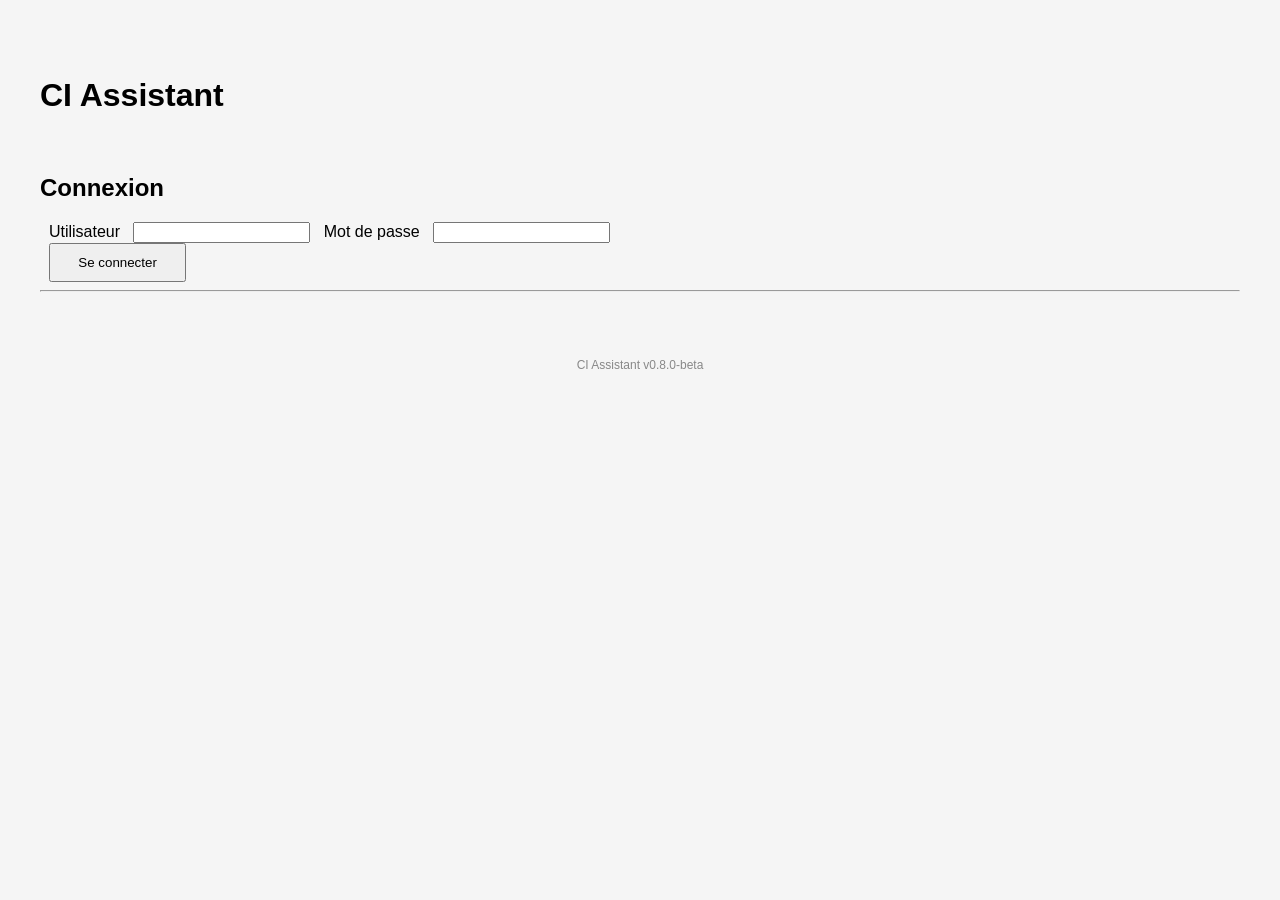
<file: login.html>
<!DOCTYPE html>
<html lang="fr">
 
<head>
 
<meta charset="UTF-8">
 
<title>
Connexion
</title>
 
<link
rel="stylesheet"
href="css/main.css">
 
</head>
 
<body>
 
<div class="container">
 
<h1>
CI Assistant
</h1>
 
<h2>
Connexion
</h2>
 
<label for="login">
Utilisateur
</label>
 
<input
type="text"
id="login">
 
<label for="password">
Mot de passe
</label>
 
<input
type="password"
id="password">
 
<br>
 
<button
type="button"
onclick="seConnecter()">
 
Se connecter
 
</button>
 
<hr>
 
<footer class="version"></footer>
 
</div>
 
<script src="js/version.js"></script>
<script src="js/auth.js"></script>
 
</body>
 
</html>
</file>
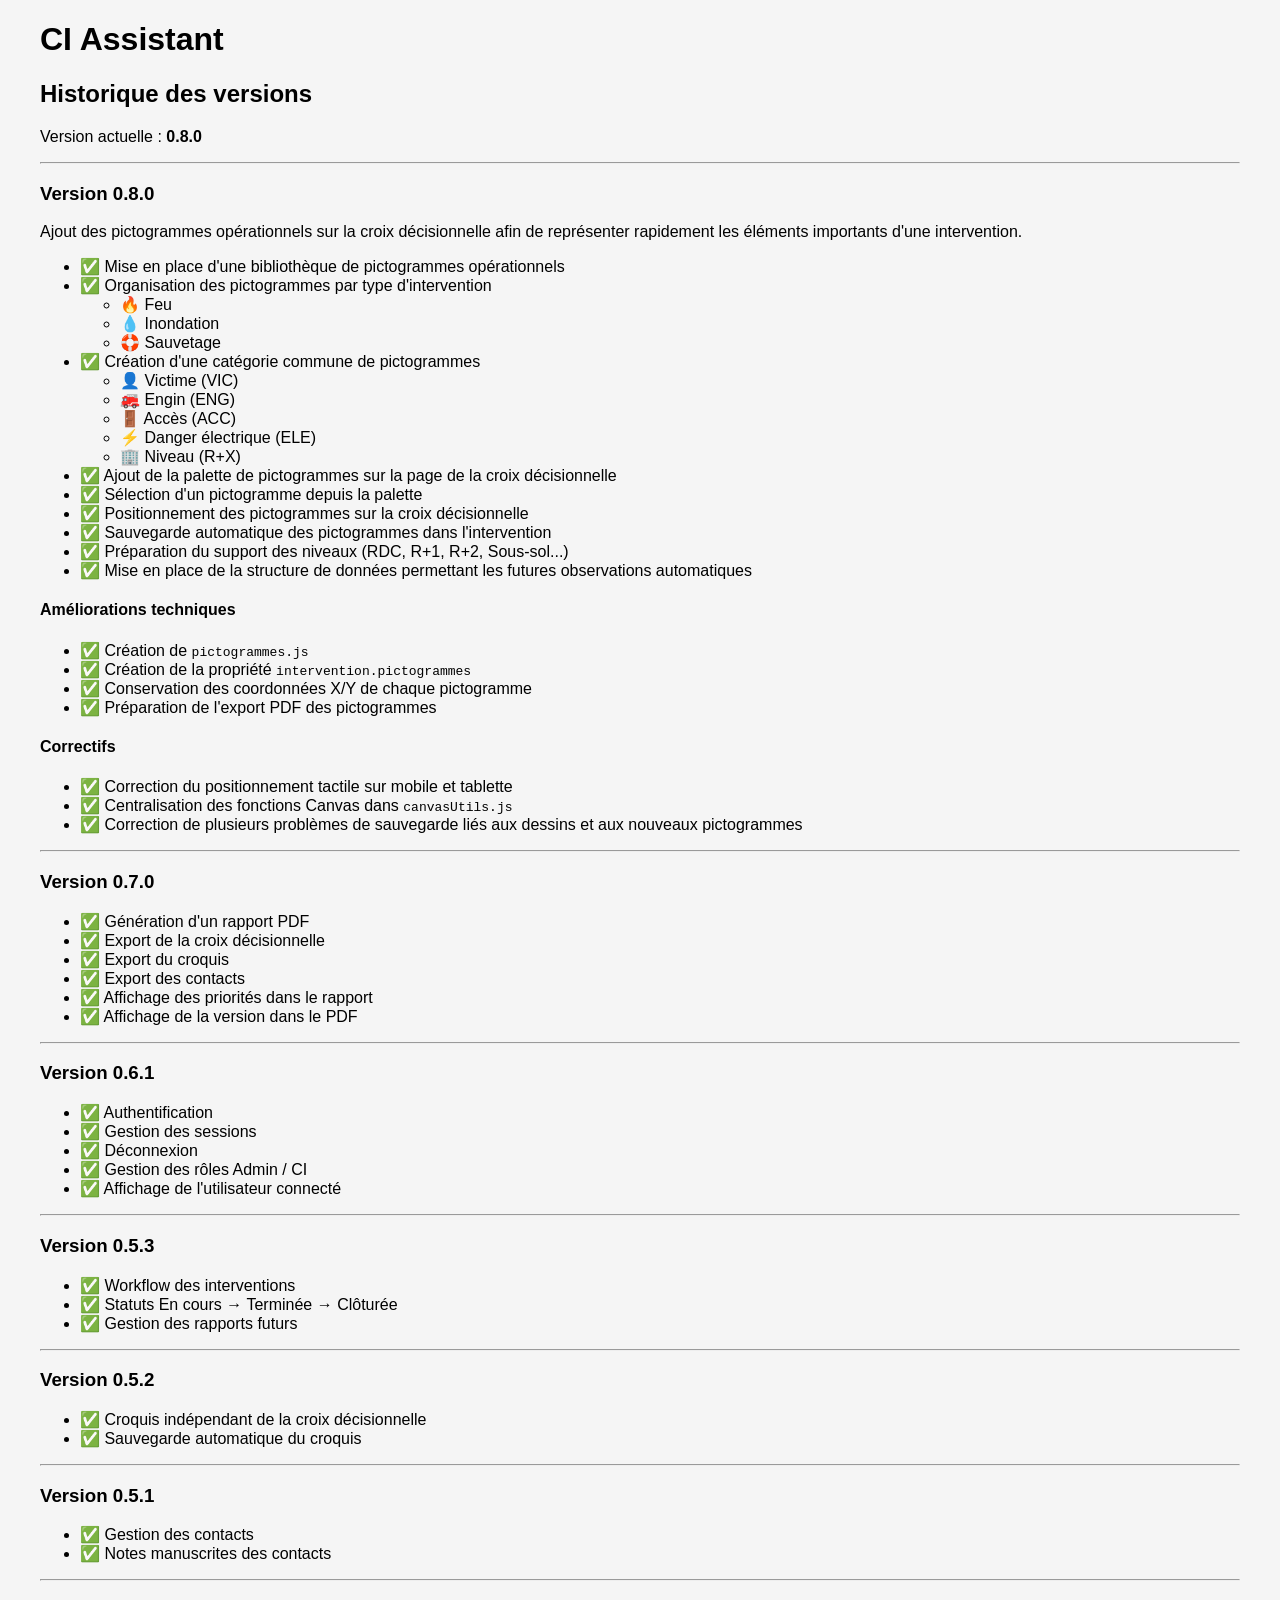
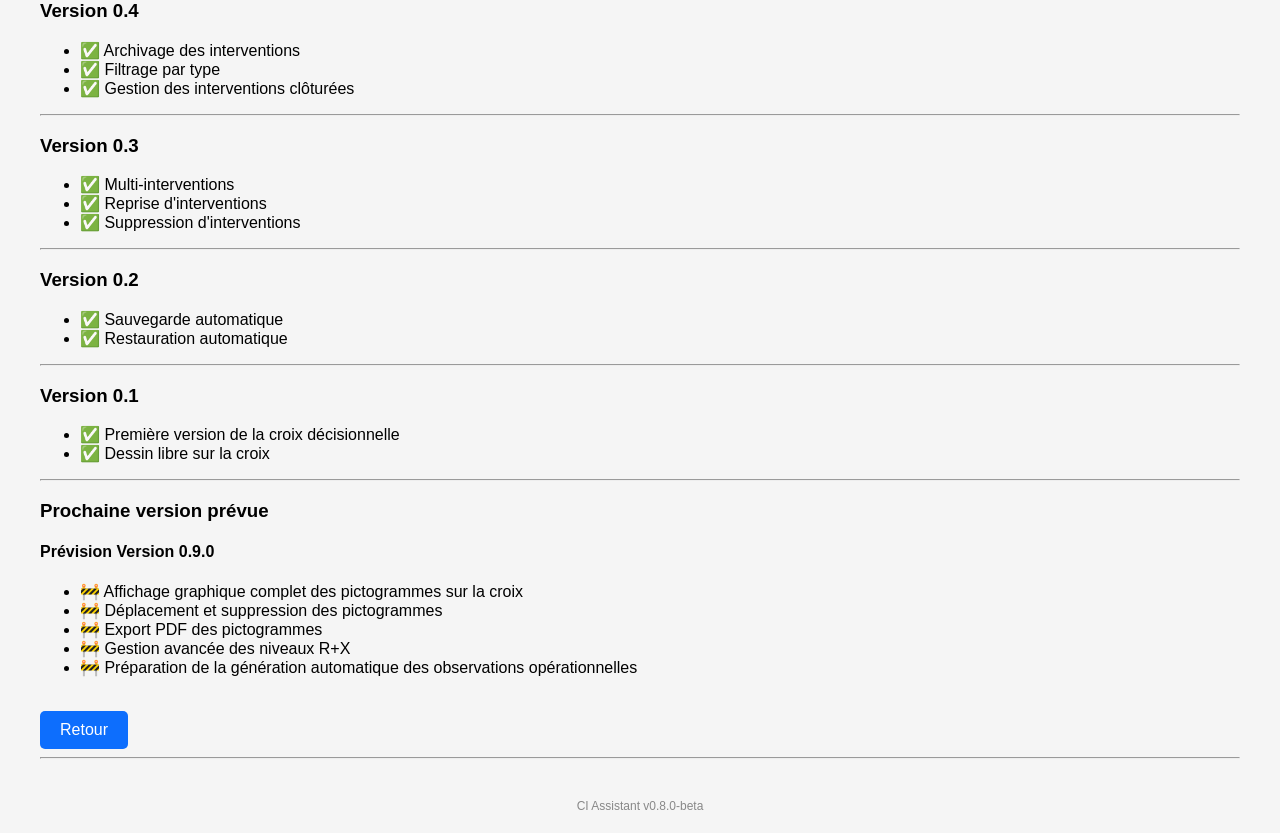
<file: pages/changelog.html>
<!DOCTYPE html>
<html lang="fr">

<head>

    <meta charset="UTF-8">

    <title>
        Changelog
    </title>

    <link
        rel="stylesheet"
        href="../css/main.css">

</head>

<body>

<div class="container">

    <h1>
        CI Assistant
    </h1>

    <h2>
        Historique des versions
    </h2>

    <p>
        Version actuelle :
        <strong>0.8.0</strong>
    </p>

    <hr>

    <h3>
        Version 0.8.0
    </h3>

    <p>
        Ajout des pictogrammes opérationnels sur la croix décisionnelle afin de représenter rapidement les éléments importants d'une intervention.
    </p>

    <ul>

        <li>
            ✅ Mise en place d'une bibliothèque de pictogrammes opérationnels
        </li>

        <li>
            ✅ Organisation des pictogrammes par type d'intervention
            <ul>
                <li>🔥 Feu</li>
                <li>💧 Inondation</li>
                <li>🛟 Sauvetage</li>
            </ul>
        </li>

        <li>
            ✅ Création d'une catégorie commune de pictogrammes
            <ul>
                <li>👤 Victime (VIC)</li>
                <li>🚒 Engin (ENG)</li>
                <li>🚪 Accès (ACC)</li>
                <li>⚡ Danger électrique (ELE)</li>
                <li>🏢 Niveau (R+X)</li>
            </ul>
        </li>

        <li>
            ✅ Ajout de la palette de pictogrammes sur la page de la croix décisionnelle
        </li>

        <li>
            ✅ Sélection d'un pictogramme depuis la palette
        </li>

        <li>
            ✅ Positionnement des pictogrammes sur la croix décisionnelle
        </li>

        <li>
            ✅ Sauvegarde automatique des pictogrammes dans l'intervention
        </li>

        <li>
            ✅ Préparation du support des niveaux (RDC, R+1, R+2, Sous-sol...)
        </li>

        <li>
            ✅ Mise en place de la structure de données permettant les futures observations automatiques
        </li>

    </ul>

    <h4>
        Améliorations techniques
    </h4>

    <ul>

        <li>
            ✅ Création de <code>pictogrammes.js</code>
        </li>

        <li>
            ✅ Création de la propriété
            <code>intervention.pictogrammes</code>
        </li>

        <li>
            ✅ Conservation des coordonnées X/Y de chaque pictogramme
        </li>

        <li>
            ✅ Préparation de l'export PDF des pictogrammes
        </li>

    </ul>

    <h4>
        Correctifs
    </h4>

    <ul>

        <li>
            ✅ Correction du positionnement tactile sur mobile et tablette
        </li>

        <li>
            ✅ Centralisation des fonctions Canvas dans <code>canvasUtils.js</code>
        </li>

        <li>
            ✅ Correction de plusieurs problèmes de sauvegarde liés aux dessins et aux nouveaux pictogrammes
        </li>

    </ul>

    <hr>

    <h3>
        Version 0.7.0
    </h3>

    <ul>
        <li>✅ Génération d'un rapport PDF</li>
        <li>✅ Export de la croix décisionnelle</li>
        <li>✅ Export du croquis</li>
        <li>✅ Export des contacts</li>
        <li>✅ Affichage des priorités dans le rapport</li>
        <li>✅ Affichage de la version dans le PDF</li>
    </ul>

    <hr>

    <h3>
        Version 0.6.1
    </h3>

    <ul>
        <li>✅ Authentification</li>
        <li>✅ Gestion des sessions</li>
        <li>✅ Déconnexion</li>
        <li>✅ Gestion des rôles Admin / CI</li>
        <li>✅ Affichage de l'utilisateur connecté</li>
    </ul>

    <hr>

    <h3>
        Version 0.5.3
    </h3>

    <ul>
        <li>✅ Workflow des interventions</li>
        <li>✅ Statuts En cours → Terminée → Clôturée</li>
        <li>✅ Gestion des rapports futurs</li>
    </ul>

    <hr>

    <h3>
        Version 0.5.2
    </h3>

    <ul>
        <li>✅ Croquis indépendant de la croix décisionnelle</li>
        <li>✅ Sauvegarde automatique du croquis</li>
    </ul>

    <hr>

    <h3>
        Version 0.5.1
    </h3>

    <ul>
        <li>✅ Gestion des contacts</li>
        <li>✅ Notes manuscrites des contacts</li>
    </ul>

    <hr>

    <h3>
        Version 0.4
    </h3>

    <ul>
        <li>✅ Archivage des interventions</li>
        <li>✅ Filtrage par type</li>
        <li>✅ Gestion des interventions clôturées</li>
    </ul>

    <hr>

    <h3>
        Version 0.3
    </h3>

    <ul>
        <li>✅ Multi-interventions</li>
        <li>✅ Reprise d'interventions</li>
        <li>✅ Suppression d'interventions</li>
    </ul>

    <hr>

    <h3>
        Version 0.2
    </h3>

    <ul>
        <li>✅ Sauvegarde automatique</li>
        <li>✅ Restauration automatique</li>
    </ul>

    <hr>

    <h3>
        Version 0.1
    </h3>

    <ul>
        <li>✅ Première version de la croix décisionnelle</li>
        <li>✅ Dessin libre sur la croix</li>
    </ul>

    <hr>

    <h3>
        Prochaine version prévue
    </h3>

    <h4>
        Prévision Version 0.9.0
    </h4>

    <ul>

        <li>
            🚧 Affichage graphique complet des pictogrammes sur la croix
        </li>

        <li>
            🚧 Déplacement et suppression des pictogrammes
        </li>

        <li>
            🚧 Export PDF des pictogrammes
        </li>

        <li>
            🚧 Gestion avancée des niveaux R+X
        </li>

        <li>
            🚧 Préparation de la génération automatique des observations opérationnelles
        </li>

    </ul>
    <br>

    <a
        class="btn"
        href="../index.html">

        Retour

    </a>

    <hr>

    <footer class="version"></footer>

</div>

<script src="../js/version.js"></script>

</body>

</html>
</file>
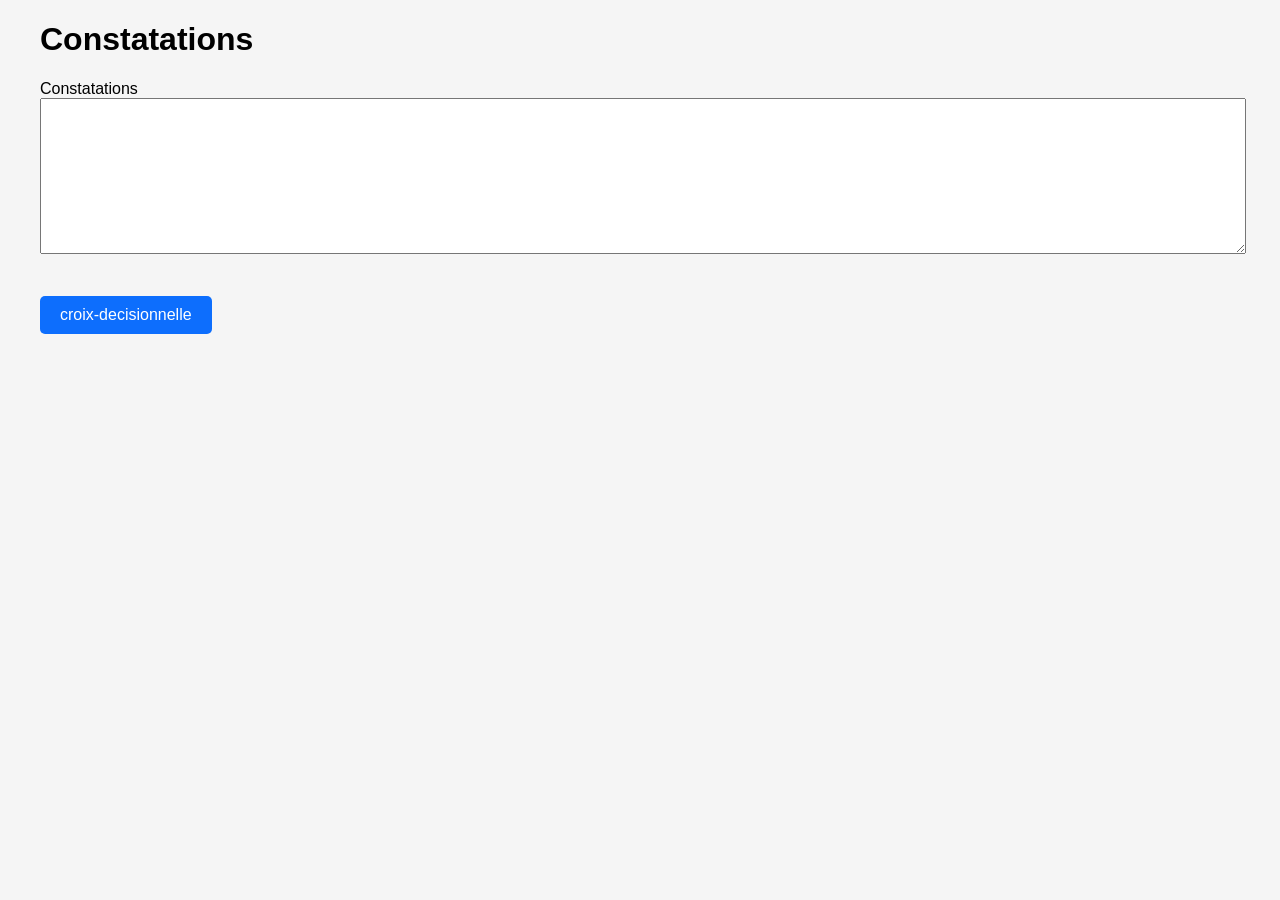
<file: pages/constatations.html>
<!DOCTYPE html>
<html lang="fr">
<head>

<meta charset="UTF-8">

<title>Constatations</title>

<link rel="stylesheet" href="../css/main.css">

</head>

<body>

<div class="container">

    <h1>Constatations</h1>

    <div id="Constatations">
        <label>Constatations</label>
        <textarea
            id="constatations"
            rows="10">
        </textarea>
    </div>
    <br>

    <a class="btn"
       href="croix-decisionnelle.html">
       croix-decisionnelle
    </a>   
</div>

</body>
</html>
</file>
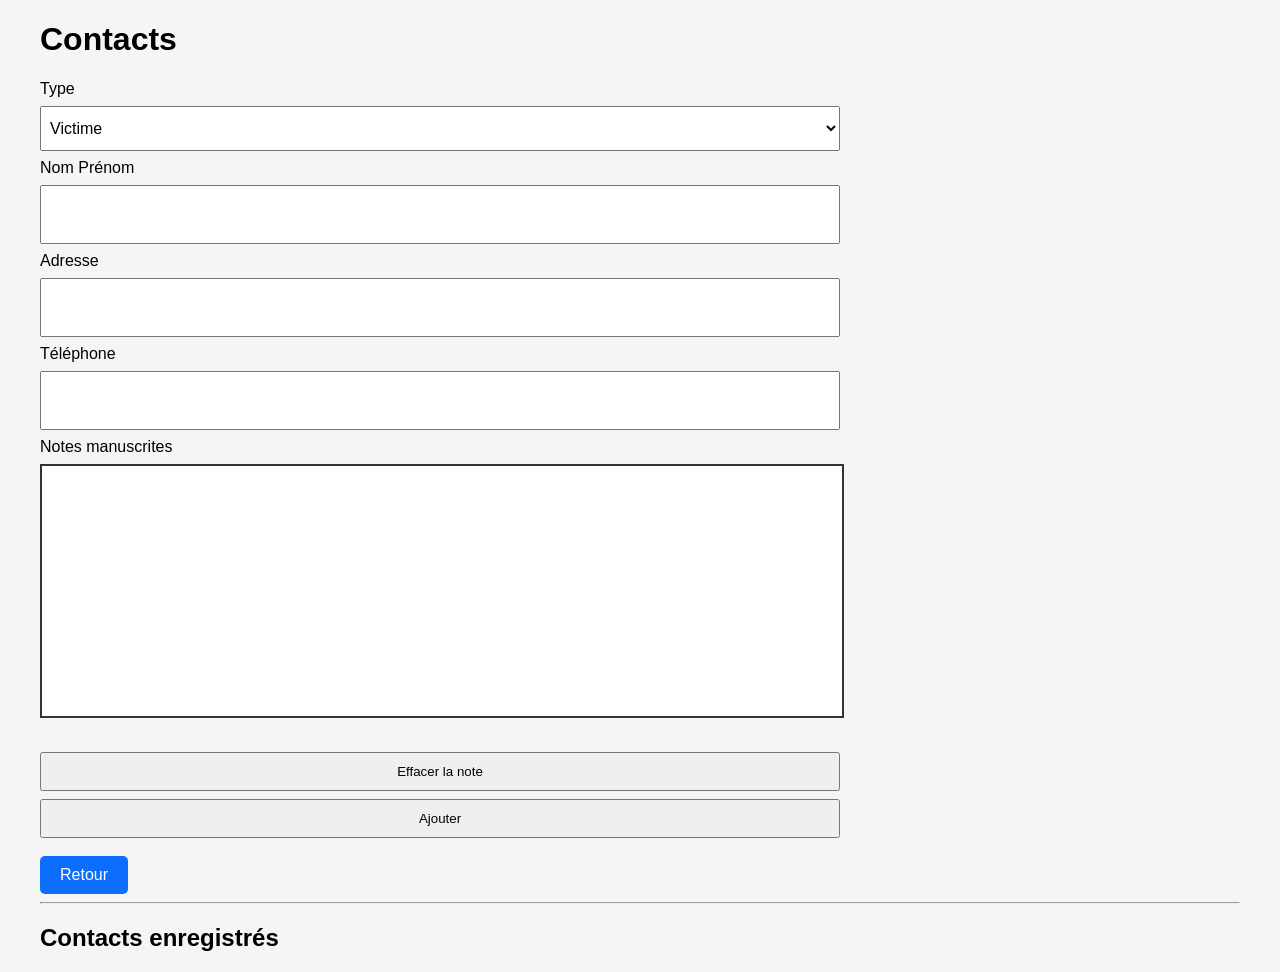
<file: pages/contacts.html>
<!DOCTYPE html>
<html lang="fr">

<head>
    <meta charset="UTF-8">
    <title>Contacts</title>

    <link rel="stylesheet" href="../css/main.css">
</head>

<body>
<script src="../js/session.js"></script>
<div class="container">

    <h1 id="titreIntervention">
        Contacts
    </h1>

    <div class="contact-form">

        <label for="typeContact">
            Type
        </label>

        <select id="typeContact">
            <option>Victime</option>
            <option>Témoin</option>
            <option>Requérant</option>
            <option>Propriétaire</option>
            <option>Locataire</option>
            <option>Responsable</option>
            <option>Autre</option>
        </select>

        <label for="nomPrenom">
            Nom Prénom
        </label>

        <input
            type="text"
            id="nomPrenom">

        <label for="adresse">
            Adresse
        </label>

        <input
            type="text"
            id="adresse">

        <label for="telephone">
            Téléphone
        </label>

        <input
            type="text"
            id="telephone">

        <label>
            Notes manuscrites
        </label>

        <canvas
            id="noteContact"
            width="800"
            height="250">
        </canvas>

        <br>

        <button
            type="button"
            onclick="effacerNote()">

            Effacer la note

        </button>

        <button onclick="ajouterContact()">
            Ajouter
        </button>

    </div>

    <br>

    <a
        class="btn"
        href="croix-decisionnelle.html">

        Retour

    </a>


    <hr>

    <h2>
        Contacts enregistrés
    </h2>

    <div id="listeContacts"></div>
</div>

<script src="../js/storage.js"></script>
<script src="../js/intervention.js"></script>
<script src="../js/canvasUtils.js"></script>
<script src="../js/Contacts.js"></script>


</body>

</html>
</file>
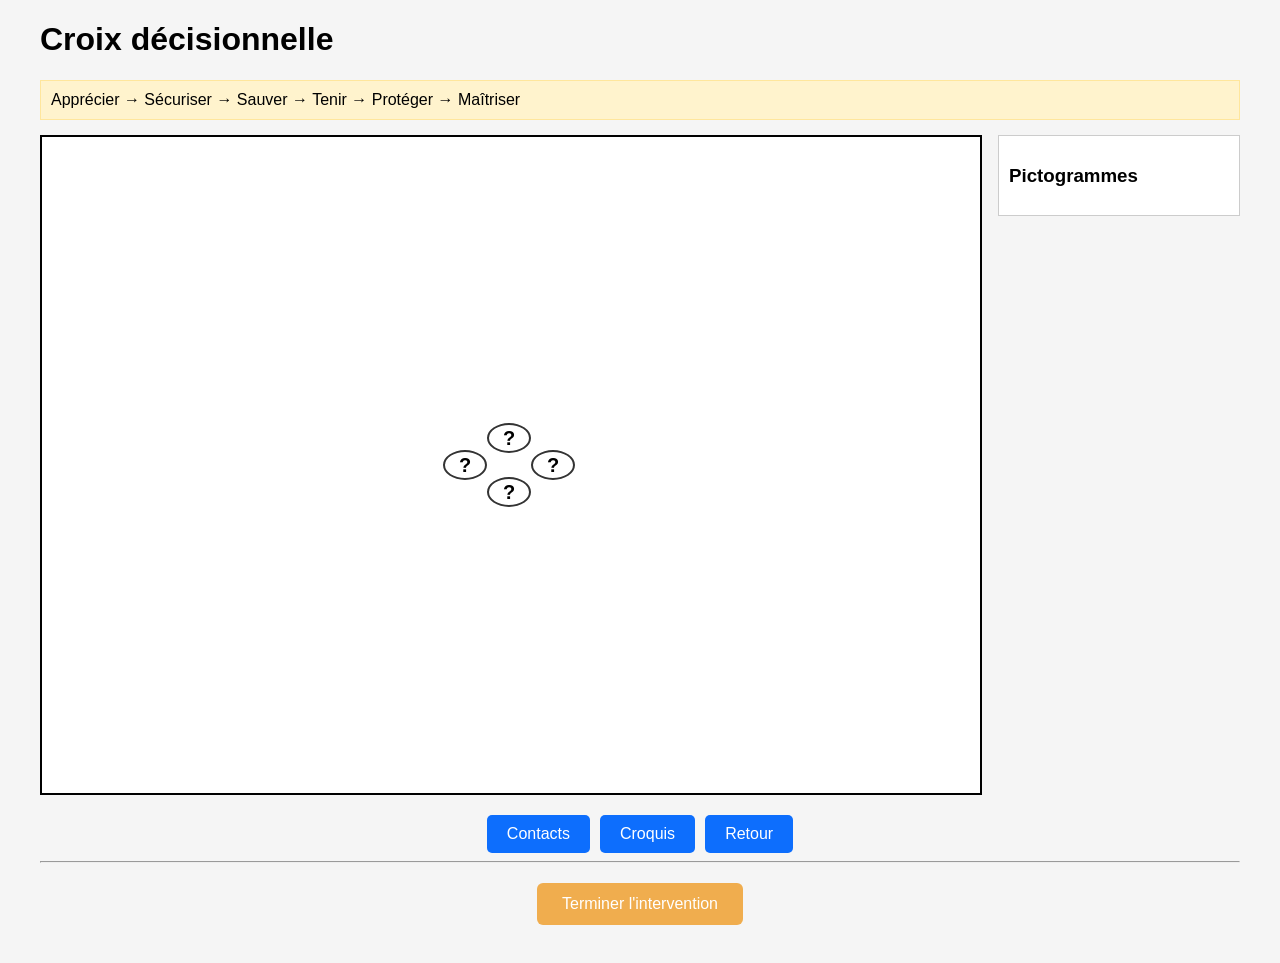
<file: pages/croix-decisionnelle.html>
<!DOCTYPE html>
<html lang="fr">
<head>

<meta charset="UTF-8">

<title>Croix décisionnelle</title>

<link rel="stylesheet" href="../css/main.css">
<link rel="stylesheet" href="../css/croix.css">

</head>

<body>
<script src="../js/session.js"></script>
<div class="container">

    <h1>Croix décisionnelle</h1>
    <div
        id="modeManagement"
        style="display:none;">

        ⚠ Mode Management - Intervention terminée

    </div> 

    <h2 id="typeIntervention"></h2>
    <div class="pense-bete">
        Apprécier → Sécuriser → Sauver → Tenir → Protéger → Maîtriser
    </div>

    <div class="zone-travail">
        <div id="zoneCroix">
            <canvas id="dessin"
                    width="1000"
                    height="700">
            </canvas>

            <button id="prioHaut" class="priorite">?</button>
            <button id="prioDroite" class="priorite">?</button>
            <button id="prioBas" class="priorite">?</button>
            <button id="prioGauche" class="priorite">?</button>
        </div>
        <div class="palette-pictogrammes">

            <h3>Pictogrammes</h3>

            <div id="listePictogrammes"></div>

        </div>
    </div>

    <div class="actions">
        <a
            class="btn"
            href="contacts.html">

            Contacts

        </a>

        <a
            class="btn"
            href="croquis.html">

            Croquis

        </a>

        <a
            class="btn"
            href="../index.html">

            Retour

        </a>
    </div>

    <hr>

    <div class="actions-fin-intervention">

        <button
            type="button"
            class="btn-terminer"
            onclick="terminerInterventionCourante()">

            Terminer l'intervention

        </button>

    </div>
    <br>

    <!--
    <a class="btn"
       href="constatations.html">
       constatations
    </a>
    -->

</div>

<script src="../js/intervention.js"></script>
<script src="../js/storage.js"></script>
<script src="../js/canvasUtils.js"></script>
<script src="../js/pictogrammes.js"></script>
<script src="../js/croix.js"></script>

</body>
</html>
</file>
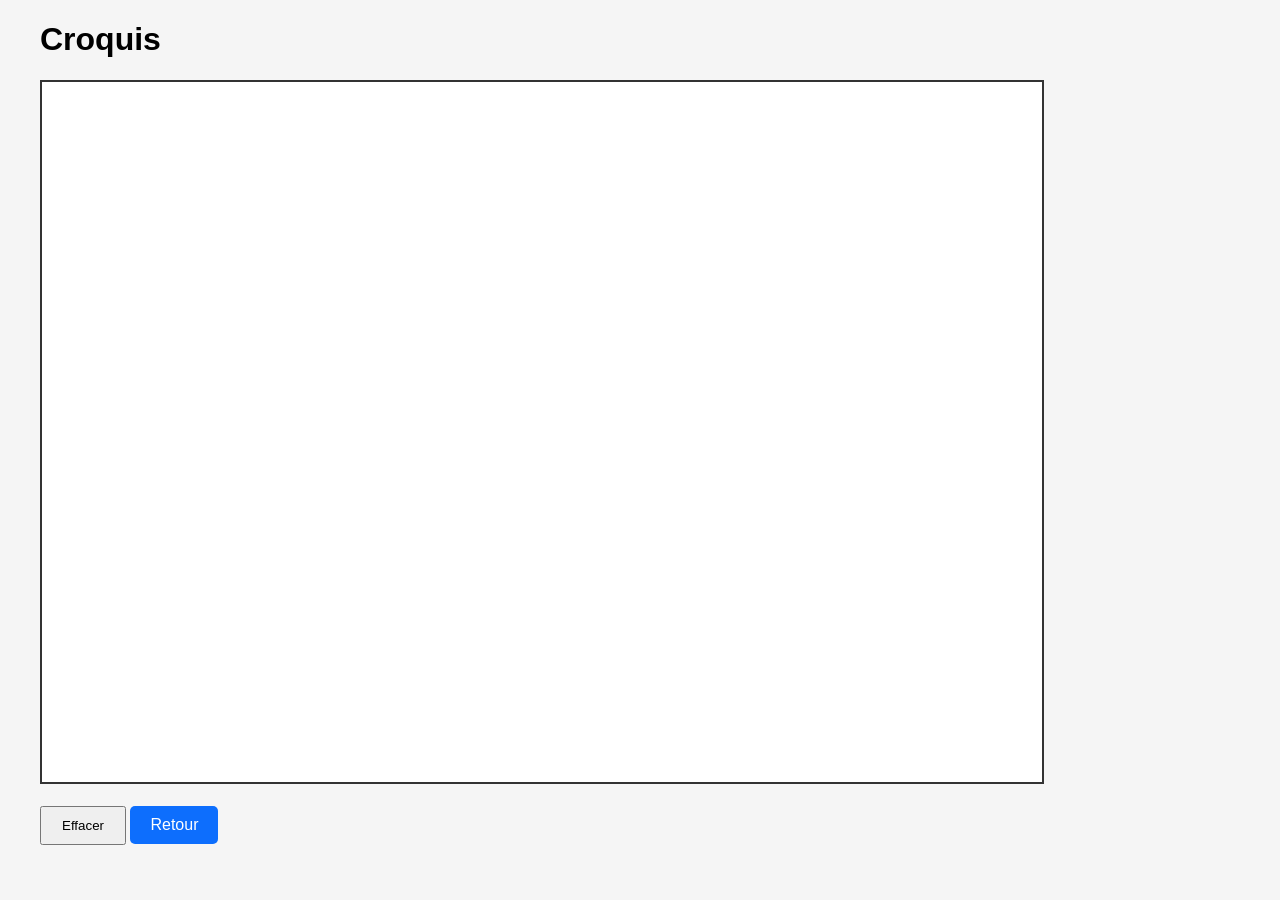
<file: pages/croquis.html>
<!DOCTYPE html>
<html lang="fr">

<head>
    <meta charset="UTF-8">

    <title>Croquis</title>

    <link rel="stylesheet" href="../css/main.css">
</head>

<body>
<script src="../js/session.js"></script>
<div class="container">

    <h1 id="titreCroquis">
        Croquis
    </h1>

    <canvas
        id="croquisCanvas"
        width="1000"
        height="700">
    </canvas>

    <br><br>

    <button
        type="button"
        onclick="effacerCroquis()">

        Effacer

    </button>

    <a
        class="btn"
        href="croix-decisionnelle.html">

        Retour

    </a>

</div>

<script src="../js/storage.js"></script>
<script src="../js/intervention.js"></script>
<script src="../js/croquis.js"></script>
<script src="../js/canvasUtils.js"></script>

</body>

</html>
</file>
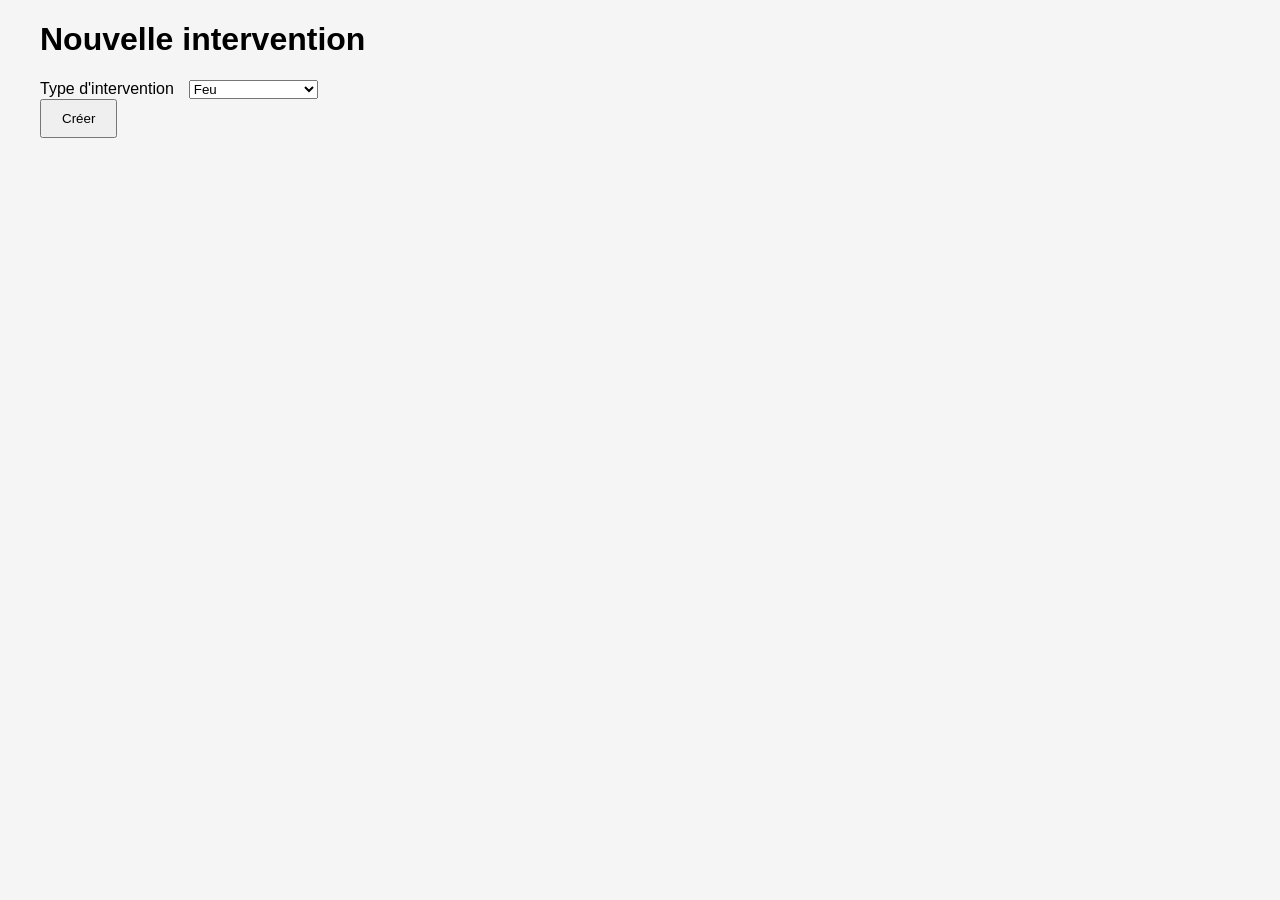
<file: pages/nouvelle-intervention.html>
<!DOCTYPE html>
<html lang="fr">
<head>
    <meta charset="UTF-8">
    <title>Nouvelle intervention</title>

    <link rel="stylesheet" href="../css/main.css">
</head>
<body>
<script src="../js/session.js"></script>
<div class="container">

    <h1>Nouvelle intervention</h1>

    <div class="formulaire-intervention">
        <label>Type d'intervention</label>
        <select 
            id="typeIntervention"
            class="select-intervention">

            <option>Feu</option>
            <option>Inondation</option>
            <option>Sauvetage</option>
            <option>Aide au portage</option>
            <option>Ascenseur bloqué</option>

        </select>
    </div>

    <button onclick="creerIntervention()">
        Créer
    </button>

</div>

<script src="../js/storage.js"></script>
<script src="../js/intervention.js"></script>

</body>
</html>
</file>
<file: css/main.css>
body{
    font-family:Arial,sans-serif;
    background:#f5f5f5;
    margin:20px;
}

.container{
    max-width:1200px;
    margin:auto;
}

.btn{
    display:inline-block;
    padding:10px 20px;
    background:#0d6efd;
    color:white;
    text-decoration:none;
    border-radius:5px;
}

textarea{
    width:100%;
    margin-bottom:20px;
}

button{
    padding:10px 20px;
}

.pense-bete{
    background:#fff3cd;
    border:1px solid #ffe69c;
    padding:10px;
    margin-bottom:15px;
}

.intervention-card{

    background:white;

    border:1px solid #ccc;

    border-radius:8px;

    padding:10px;

    margin-bottom:10px;
}

.ligne1{
    display:flex;
    gap:20px;
    margin-bottom:10px;
}

.numero{
    font-weight:bold;
    min-width:60px;
}

.type{
    flex:1;
    font-weight:bold;
}

.date{
    color:#666;
}

.intervention-cloturee{

    color:#aa0000;

    background:#fff0f0;

    border:2px solid red;
}

.zone-filtres{
    display:flex;
    align-items:center;
    gap:15px;
    margin-bottom:20px;
    flex-wrap:wrap;
}


.zone-filtres label{
    margin:0;
}

.zone-filtres select{
    width:auto;
    min-width:180px;
    margin-bottom:0;
}

.checkbox-cloturees{
    display:flex;
    align-items:center;
    gap:5px;
}

.formulaire-intervention{
    display:flex;
    align-items:center;
    gap:15px;
}
.zone-type{
    display:flex;
    align-items:center;
    gap:10px;
    margin-bottom:15px;
}

.btn-creer{
    margin-top:10px;
}

.contact-form{

    display:flex;
    flex-direction:column;

    gap:8px;

    max-width:800px;
}

.contact-form input,
.contact-form textarea,
.contact-form select{

    min-height:45px;

    font-size:16px;

    padding:5px;
}

#noteContact{

    border:2px solid #333;

    background:white;

    width:100%;

    max-width:800px;

    touch-action:none;
}

.note-contact{

    max-width:300px;

    border:1px solid #ccc;
}

#croquisCanvas{

    width:100%;

    max-width:1000px;

    height:auto;

    border:2px solid #333;

    background:white;

    touch-action:none;
}

.actions{

    display:flex;

    gap:10px;

    justify-content:center;

    flex-wrap:wrap;

    margin-top:20px;
}

.actions-fin-intervention{

    margin-top:20px;

    text-align:center;
}

.btn-terminer{

    background:#f0ad4e;

    color:white;

    border:none;

    padding:12px 25px;

    font-size:16px;

    border-radius:6px;

    cursor:pointer;
}

.version{

    margin-top:40px;

    text-align:center;

    font-size:12px;

    color:#888;
}

.user-bar{

    display:flex;

    justify-content:flex-end;

    align-items:center;

    gap:10px;

    margin-bottom:20px;
}

.btn-logout{

    padding:5px 10px;

    font-size:12px;
}


/*********************************/
.bandeau-demo{
    background:#fff3cd;
    color:#856404;
    border:1px solid #ffeeba;
    padding:10px;
    margin:10px 0;
    border-radius:6px;
    text-align:center;
    font-weight:bold;
}

canvas {

    touch-action: none;

    -ms-touch-action: none;
}

.footer-actions{

    display:flex;

    justify-content:flex-end;

    margin-top:20px;
}

.palette-pictogrammes{

    width:220px;

    min-width:220px;

    border:1px solid #ccc;

    padding:10px;

    background:white;
}

#listePictogrammes{

    display:flex;

    flex-direction:column;

    gap:10px;
}
.picto{

    display:flex;

    align-items:center;

    gap:10px;

    padding:8px;

    border:1px solid #ddd;

    border-radius:4px;

    cursor:pointer;
}

.picto-icone{
    font-size:24px;
}

.picto-code{
    font-size:12px;
    font-weight:bold;
}

.zone-travail{

    display:flex;

    align-items:flex-start;

    gap:20px;
}

.selectionne{

    border:2px solid #0066ff !important;

    background:#dcecff !important;
}
</file>
<file: css/croix.css>
#zoneCroix{

    flex:1;

    position:relative;
}

canvas{
    width:100%;
    height:auto;
    display:block;
    border:2px solid black;
    background:white;
    touch-action:none;
}

.priorite{
    position:absolute;

    width:30px;
    height:30px;

    background:white;
    border:2px solid #333;
    border-radius:50%;

    font-size:20px;
    font-weight:bold;

    cursor:pointer;

    display:flex;
    align-items:center;
    justify-content:center;
}

#prioHaut{
    left:50%;
    top:50%;
    transform:translate(-50%,-140%);
}

#prioDroite{
    left:50%;
    top:50%;
    transform:translate(50%,-50%);
}

#prioBas{
    left:50%;
    top:50%;
    transform:translate(-50%,40%);
}

#prioGauche{
    left:50%;
    top:50%;
    transform:translate(-150%,-50%);
}

.zone-croix{

    flex:1;
}

.palette-pictogrammes{
    width:220px;
    flex-shrink:0;
}
</file>
